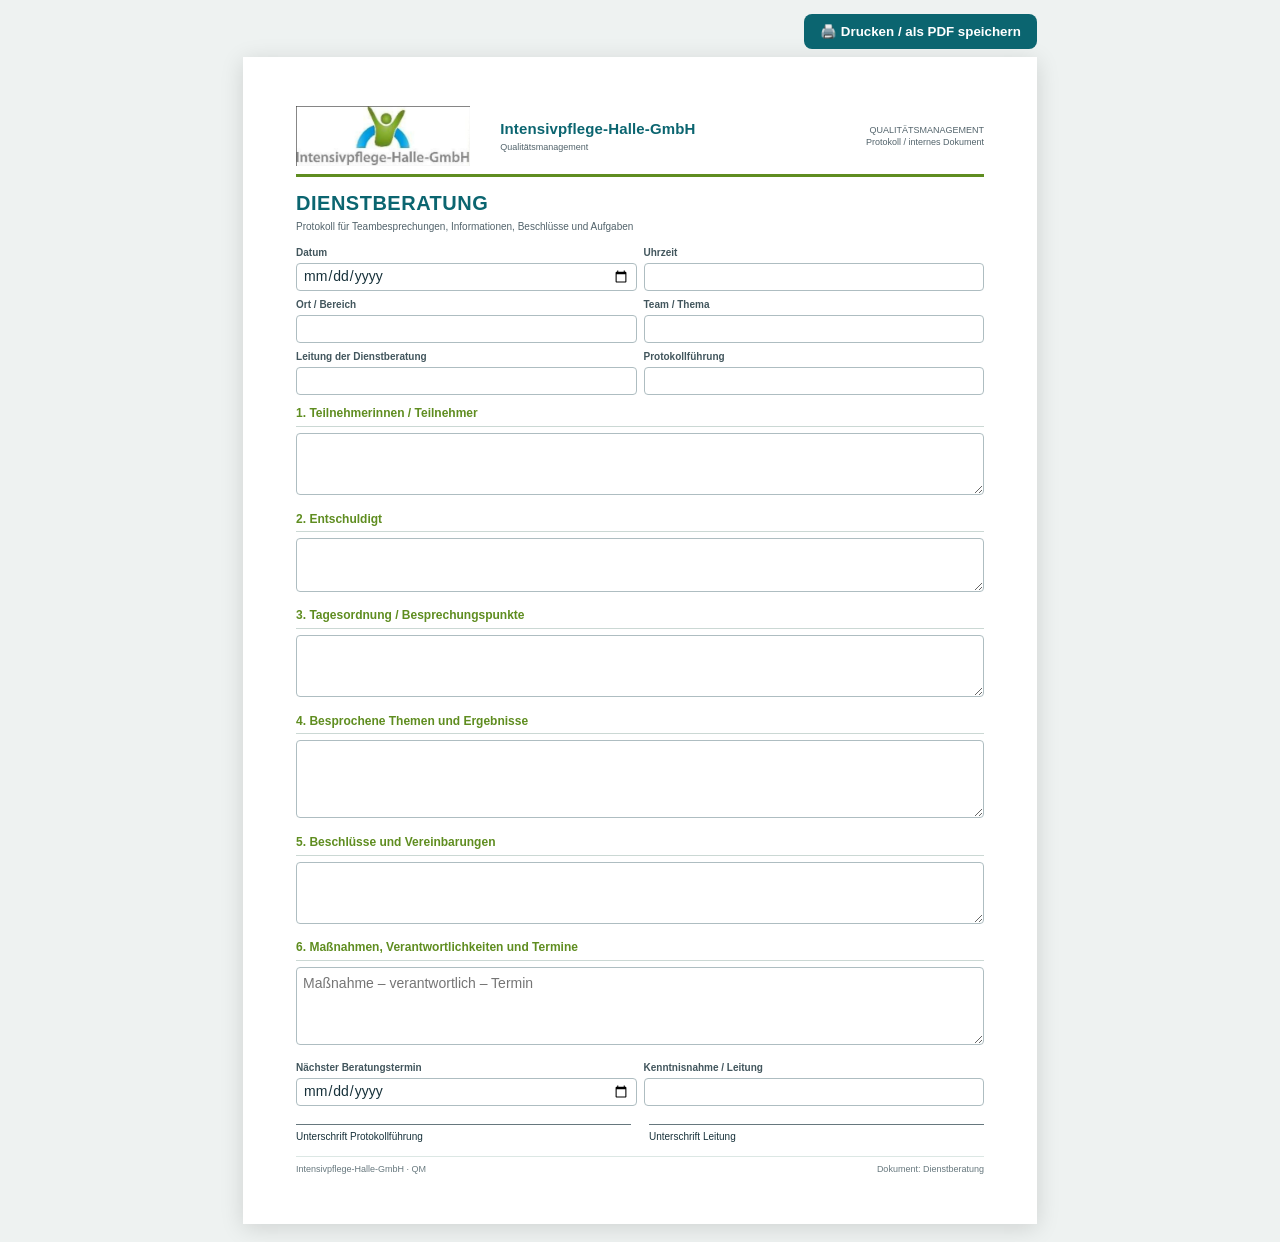
<file: QM Visiten_Fallbesprechungen_Dienstberatungen usw/Formular Dienstberatung.html>
<!doctype html>
<html lang="de">
<head>
<meta charset="utf-8">
<meta name="viewport" content="width=device-width,initial-scale=1">
<title>Dienstberatung – Intensivpflege-Halle-GmbH</title>
<style>
:root{--green:#0b6570;--leaf:#5f8d20;--line:#aebdc1;--pale:#eef4f1;--text:#17313a}
*{box-sizing:border-box}
body{margin:0;background:#eef2f1;color:var(--text);font:14px/1.4 Arial,Helvetica,sans-serif}
.toolbar{max-width:210mm;margin:14px auto 8px;display:flex;justify-content:flex-end;gap:8px}
button{border:0;border-radius:8px;padding:10px 16px;background:var(--green);color:#fff;font-weight:700;cursor:pointer}
.sheet{width:210mm;min-height:297mm;margin:0 auto 18px;padding:13mm 14mm;background:#fff;box-shadow:0 4px 22px #0002}
.brand{display:flex;align-items:center;justify-content:space-between;border-bottom:3px solid var(--leaf);padding-bottom:8px;margin-bottom:12px}
.brand img{width:46mm;max-height:18mm;object-fit:contain}
.brand-name{display:flex;flex:1;flex-direction:column;align-items:flex-start;margin-left:8mm;color:var(--text)}
.brand-name strong{font-size:15px;letter-spacing:.15px;color:var(--green)}
.brand-name span{font-size:9px;color:#52636b;margin-top:2px}
.brand small{color:#52636b;text-align:right;font-size:9px}
h1{font-size:20px;letter-spacing:.5px;color:var(--green);margin:12px 0 3px}
.intro{font-size:10px;color:#52636b;margin:0 0 12px}
.meta{display:grid;grid-template-columns:1fr 1fr;gap:7px}
.field{min-width:0}
label{display:block;font-size:10px;font-weight:700;color:#42565d;margin:0 0 3px}
input,textarea{width:100%;border:1px solid var(--line);border-radius:4px;padding:6px;font:inherit;color:var(--text);background:#fff}
input{height:28px}
textarea{resize:vertical;min-height:52px}
.full{grid-column:1/-1}
section{margin-top:10px;break-inside:avoid}
h2{font-size:12px;color:var(--leaf);border-bottom:1px solid #cbd8d4;padding-bottom:4px;margin:0 0 6px}
.grid2{display:grid;grid-template-columns:1fr 1fr;gap:8px}
.large textarea{min-height:78px}
.medium textarea{min-height:62px}
.small textarea{min-height:42px}
.signatures{display:grid;grid-template-columns:1fr 1fr;gap:18px;margin-top:18px}
.sign{border-top:1px solid #66777d;padding-top:5px;font-size:10px}
.foot{border-top:1px solid #dce7e4;margin-top:12px;padding-top:6px;font-size:9px;color:#66777d;display:flex;justify-content:space-between}
@page{size:A4 portrait;margin:0}
@media print{
 body{background:#fff}
 .toolbar{display:none!important}
 .sheet{width:210mm;min-height:297mm;margin:0;padding:12mm 14mm;box-shadow:none;page-break-after:always}
 .sheet:last-of-type{page-break-after:auto}
 input,textarea{print-color-adjust:exact;-webkit-print-color-adjust:exact}
}
@media screen and (max-width:760px){.sheet{width:100%;min-height:0;padding:18px}.toolbar{padding:0 14px}.brand img{width:38mm}}
</style>
</head>
<body>
<div class="toolbar"><button type="button" onclick="window.print()">🖨️ Drucken / als PDF speichern</button></div>

<main class="sheet">
  <div class="brand"><img src="../halle-logo.png" alt="Logo"><div class="brand-name"><strong>Intensivpflege-Halle-GmbH</strong><span>Qualitätsmanagement</span></div><small>QUALITÄTSMANAGEMENT<br>Protokoll / internes Dokument</small></div>
  <h1>DIENSTBERATUNG</h1><p class="intro">Protokoll für Teambesprechungen, Informationen, Beschlüsse und Aufgaben</p>
  <div class="meta">
    <div class="field"><label>Datum</label><input type="date"></div>
    <div class="field"><label>Uhrzeit</label><input type="text"></div>
    <div class="field"><label>Ort / Bereich</label><input type="text"></div>
    <div class="field"><label>Team / Thema</label><input type="text"></div>
    <div class="field"><label>Leitung der Dienstberatung</label><input type="text"></div>
    <div class="field"><label>Protokollführung</label><input type="text"></div>
  </div>
  <section class="medium"><h2>1. Teilnehmerinnen / Teilnehmer</h2><textarea></textarea></section>
  <section class="small"><h2>2. Entschuldigt</h2><textarea></textarea></section>
  <section class="medium"><h2>3. Tagesordnung / Besprechungspunkte</h2><textarea></textarea></section>
  <section class="large"><h2>4. Besprochene Themen und Ergebnisse</h2><textarea></textarea></section>
  <section class="medium"><h2>5. Beschlüsse und Vereinbarungen</h2><textarea></textarea></section>
  <section class="large"><h2>6. Maßnahmen, Verantwortlichkeiten und Termine</h2><textarea placeholder="Maßnahme – verantwortlich – Termin"></textarea></section>
  <div class="meta" style="margin-top:10px">
    <div class="field"><label>Nächster Beratungstermin</label><input type="date"></div>
    <div class="field"><label>Kenntnisnahme / Leitung</label><input type="text"></div>
  </div>
  <div class="signatures"><div class="sign">Unterschrift Protokollführung</div><div class="sign">Unterschrift Leitung</div></div>
  <div class="foot"><span>Intensivpflege-Halle-GmbH · QM</span><span>Dokument: Dienstberatung</span></div>
</main>
</body></html>
</file>
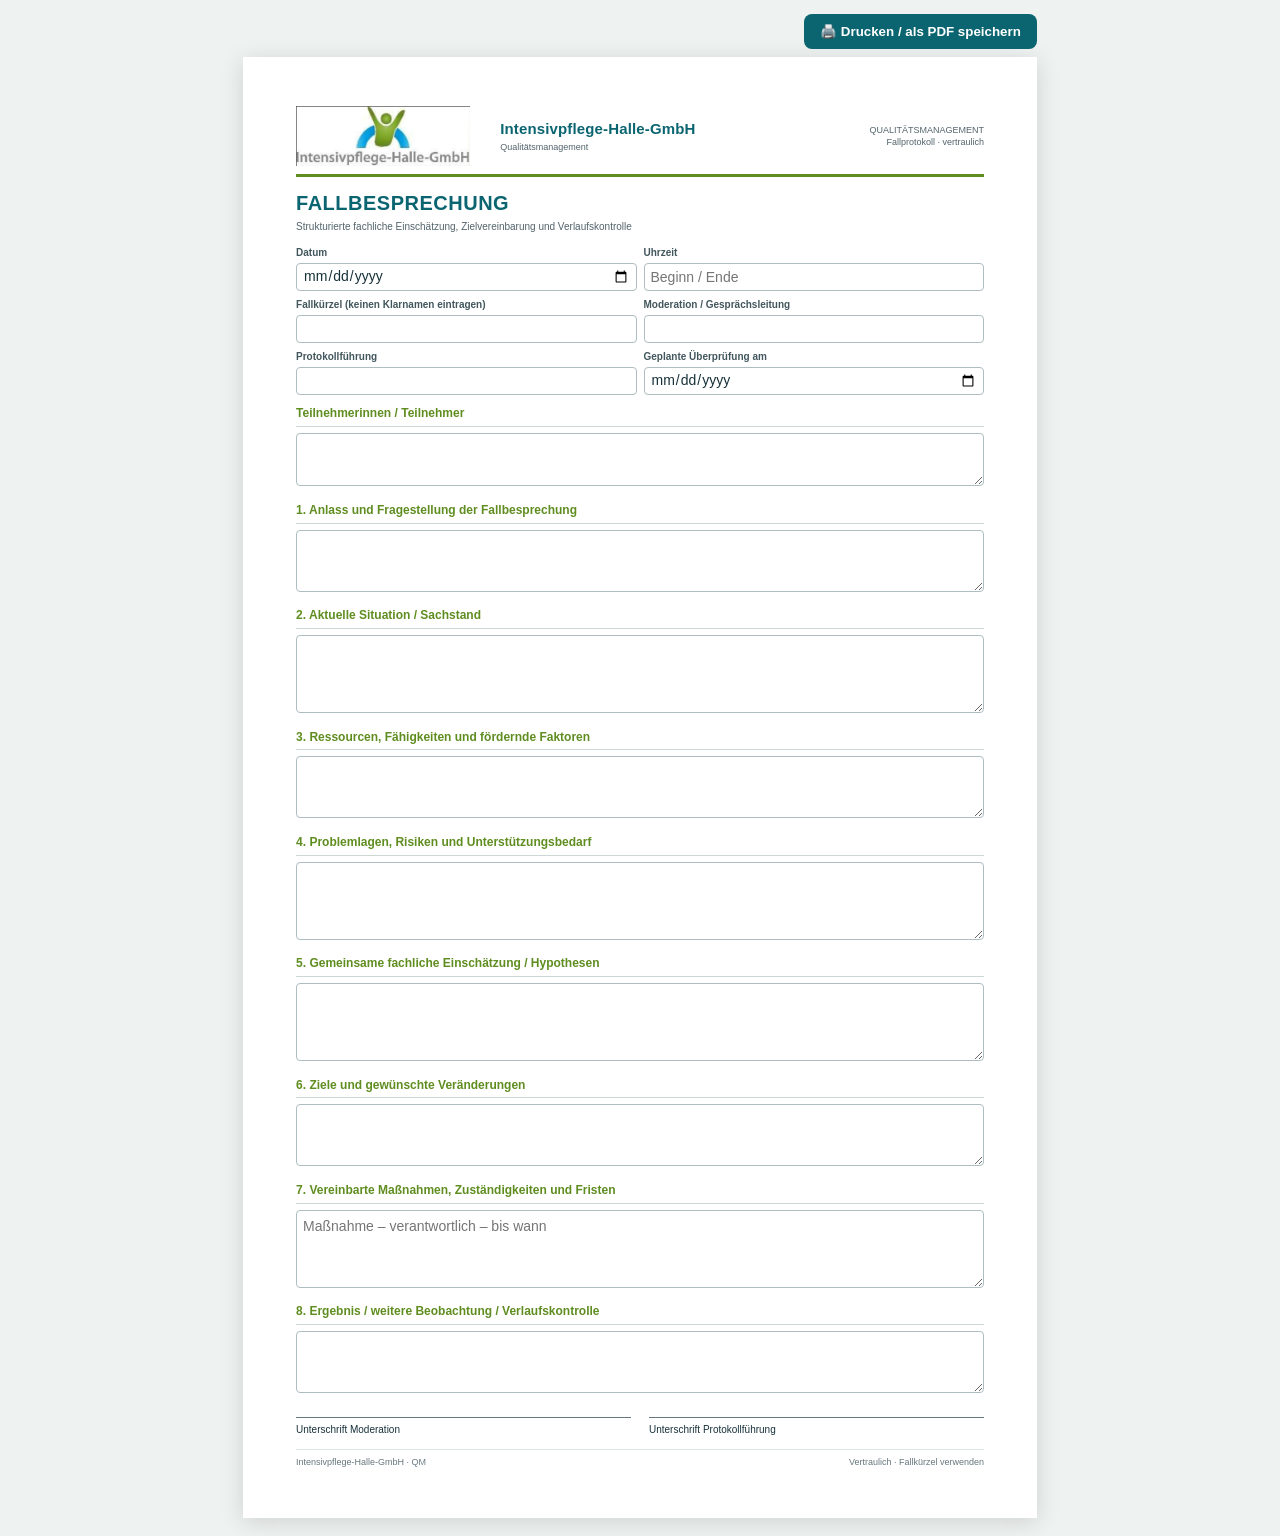
<file: QM Visiten_Fallbesprechungen_Dienstberatungen usw/Formular Fallbesprechung.html>
<!doctype html>
<html lang="de">
<head>
<meta charset="utf-8">
<meta name="viewport" content="width=device-width,initial-scale=1">
<title>Fallbesprechung – Intensivpflege-Halle-GmbH</title>
<style>
:root{--green:#0b6570;--leaf:#5f8d20;--line:#aebdc1;--pale:#eef4f1;--text:#17313a}
*{box-sizing:border-box}
body{margin:0;background:#eef2f1;color:var(--text);font:14px/1.4 Arial,Helvetica,sans-serif}
.toolbar{max-width:210mm;margin:14px auto 8px;display:flex;justify-content:flex-end;gap:8px}
button{border:0;border-radius:8px;padding:10px 16px;background:var(--green);color:#fff;font-weight:700;cursor:pointer}
.sheet{width:210mm;min-height:297mm;margin:0 auto 18px;padding:13mm 14mm;background:#fff;box-shadow:0 4px 22px #0002}
.brand{display:flex;align-items:center;justify-content:space-between;border-bottom:3px solid var(--leaf);padding-bottom:8px;margin-bottom:12px}
.brand img{width:46mm;max-height:18mm;object-fit:contain}
.brand-name{display:flex;flex:1;flex-direction:column;align-items:flex-start;margin-left:8mm;color:var(--text)}
.brand-name strong{font-size:15px;letter-spacing:.15px;color:var(--green)}
.brand-name span{font-size:9px;color:#52636b;margin-top:2px}
.brand small{color:#52636b;text-align:right;font-size:9px}
h1{font-size:20px;letter-spacing:.5px;color:var(--green);margin:12px 0 3px}
.intro{font-size:10px;color:#52636b;margin:0 0 12px}
.meta{display:grid;grid-template-columns:1fr 1fr;gap:7px}
.field{min-width:0}
label{display:block;font-size:10px;font-weight:700;color:#42565d;margin:0 0 3px}
input,textarea{width:100%;border:1px solid var(--line);border-radius:4px;padding:6px;font:inherit;color:var(--text);background:#fff}
input{height:28px}
textarea{resize:vertical;min-height:52px}
.full{grid-column:1/-1}
section{margin-top:10px;break-inside:avoid}
h2{font-size:12px;color:var(--leaf);border-bottom:1px solid #cbd8d4;padding-bottom:4px;margin:0 0 6px}
.grid2{display:grid;grid-template-columns:1fr 1fr;gap:8px}
.large textarea{min-height:78px}
.medium textarea{min-height:62px}
.small textarea{min-height:42px}
.signatures{display:grid;grid-template-columns:1fr 1fr;gap:18px;margin-top:18px}
.sign{border-top:1px solid #66777d;padding-top:5px;font-size:10px}
.foot{border-top:1px solid #dce7e4;margin-top:12px;padding-top:6px;font-size:9px;color:#66777d;display:flex;justify-content:space-between}
@page{size:A4 portrait;margin:0}
@media print{
 body{background:#fff}
 .toolbar{display:none!important}
 .sheet{width:210mm;min-height:297mm;margin:0;padding:12mm 14mm;box-shadow:none;page-break-after:always}
 .sheet:last-of-type{page-break-after:auto}
 input,textarea{print-color-adjust:exact;-webkit-print-color-adjust:exact}
}
@media screen and (max-width:760px){.sheet{width:100%;min-height:0;padding:18px}.toolbar{padding:0 14px}.brand img{width:38mm}}
</style>
</head>
<body>
<div class="toolbar"><button type="button" onclick="window.print()">🖨️ Drucken / als PDF speichern</button></div>

<main class="sheet">
  <div class="brand"><img src="../halle-logo.png" alt="Logo"><div class="brand-name"><strong>Intensivpflege-Halle-GmbH</strong><span>Qualitätsmanagement</span></div><small>QUALITÄTSMANAGEMENT<br>Fallprotokoll · vertraulich</small></div>
  <h1>FALLBESPRECHUNG</h1><p class="intro">Strukturierte fachliche Einschätzung, Zielvereinbarung und Verlaufskontrolle</p>
  <div class="meta">
    <div class="field"><label>Datum</label><input type="date"></div>
    <div class="field"><label>Uhrzeit</label><input type="text" placeholder="Beginn / Ende"></div>
    <div class="field"><label>Fallkürzel (keinen Klarnamen eintragen)</label><input type="text"></div>
    <div class="field"><label>Moderation / Gesprächsleitung</label><input type="text"></div>
    <div class="field"><label>Protokollführung</label><input type="text"></div>
    <div class="field"><label>Geplante Überprüfung am</label><input type="date"></div>
  </div>
  <section class="small"><h2>Teilnehmerinnen / Teilnehmer</h2><textarea></textarea></section>
  <section class="medium"><h2>1. Anlass und Fragestellung der Fallbesprechung</h2><textarea></textarea></section>
  <section class="large"><h2>2. Aktuelle Situation / Sachstand</h2><textarea></textarea></section>
  <section class="medium"><h2>3. Ressourcen, Fähigkeiten und fördernde Faktoren</h2><textarea></textarea></section>
  <section class="large"><h2>4. Problemlagen, Risiken und Unterstützungsbedarf</h2><textarea></textarea></section>
  <section class="large"><h2>5. Gemeinsame fachliche Einschätzung / Hypothesen</h2><textarea></textarea></section>
  <section class="medium"><h2>6. Ziele und gewünschte Veränderungen</h2><textarea></textarea></section>
  <section class="large"><h2>7. Vereinbarte Maßnahmen, Zuständigkeiten und Fristen</h2><textarea placeholder="Maßnahme – verantwortlich – bis wann"></textarea></section>
  <section class="medium"><h2>8. Ergebnis / weitere Beobachtung / Verlaufskontrolle</h2><textarea></textarea></section>
  <div class="signatures"><div class="sign">Unterschrift Moderation</div><div class="sign">Unterschrift Protokollführung</div></div>
  <div class="foot"><span>Intensivpflege-Halle-GmbH · QM</span><span>Vertraulich · Fallkürzel verwenden</span></div>
</main>
</body></html>
</file>
